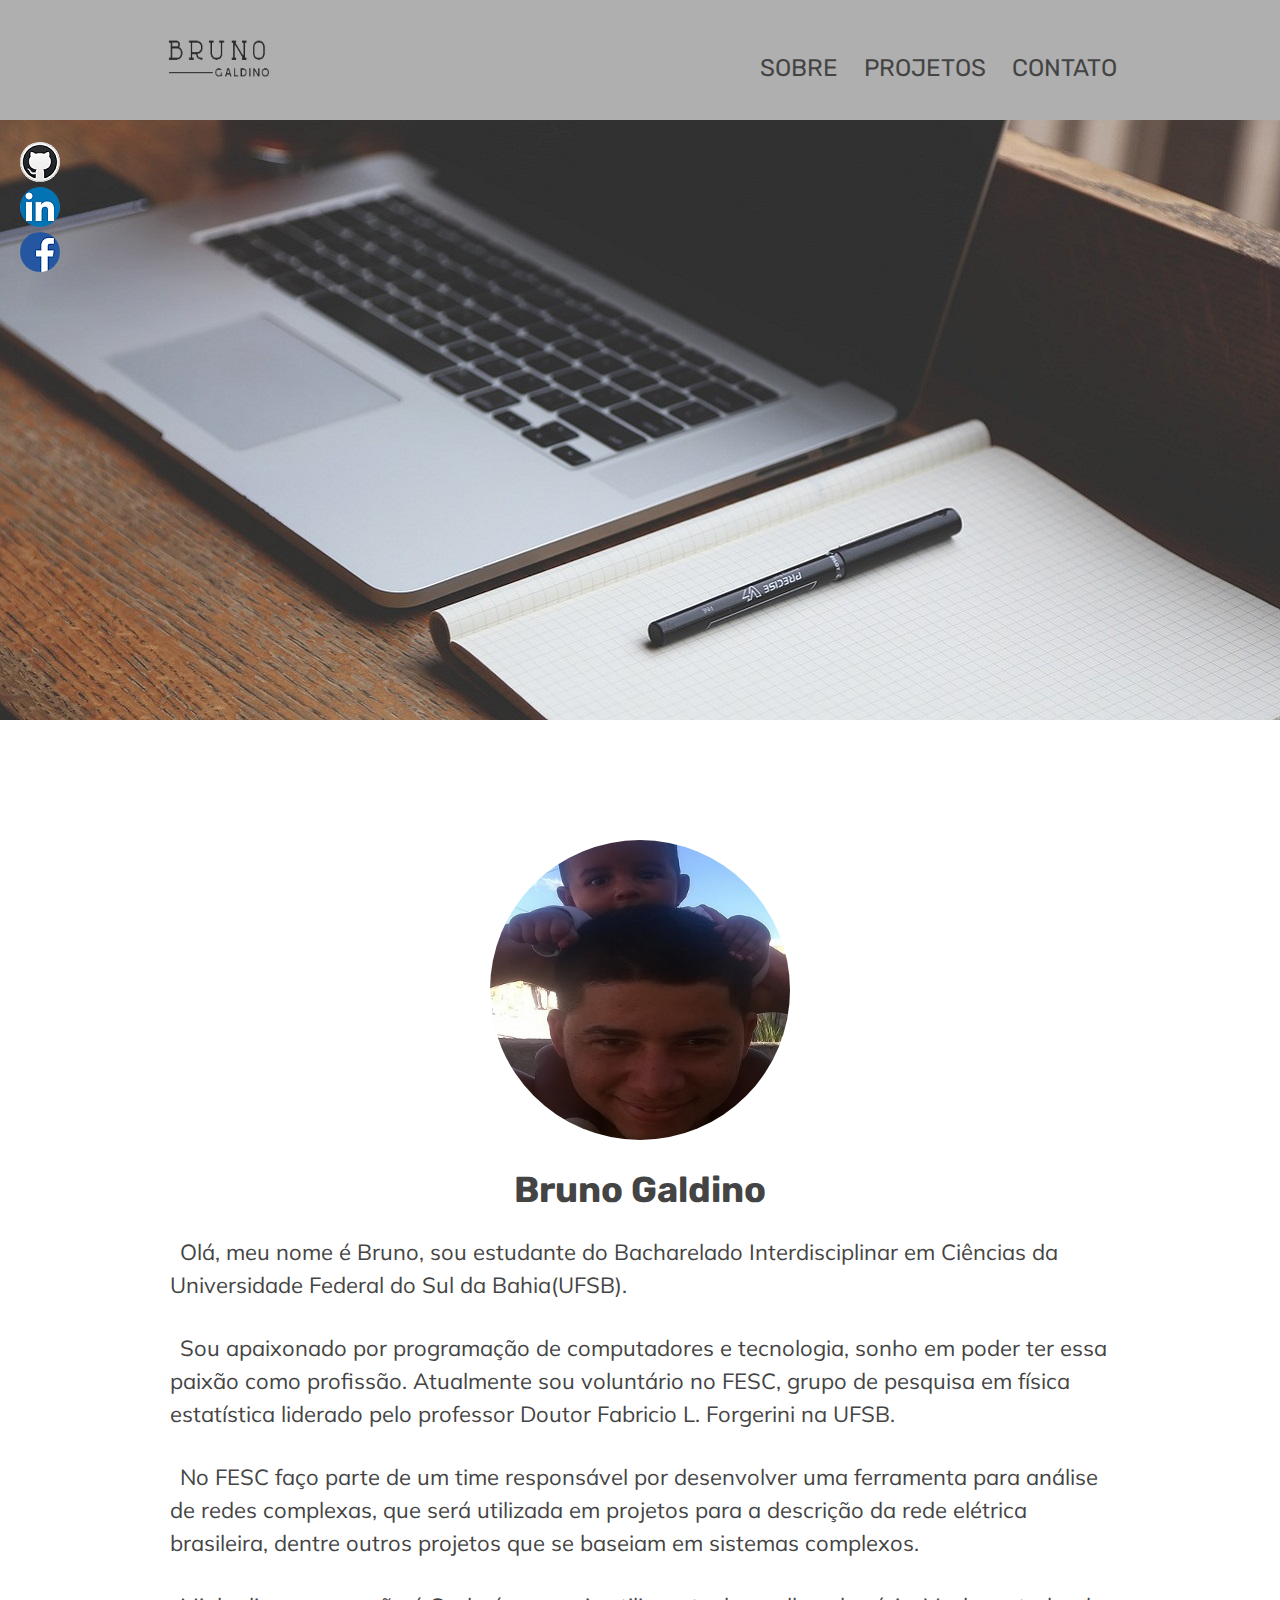
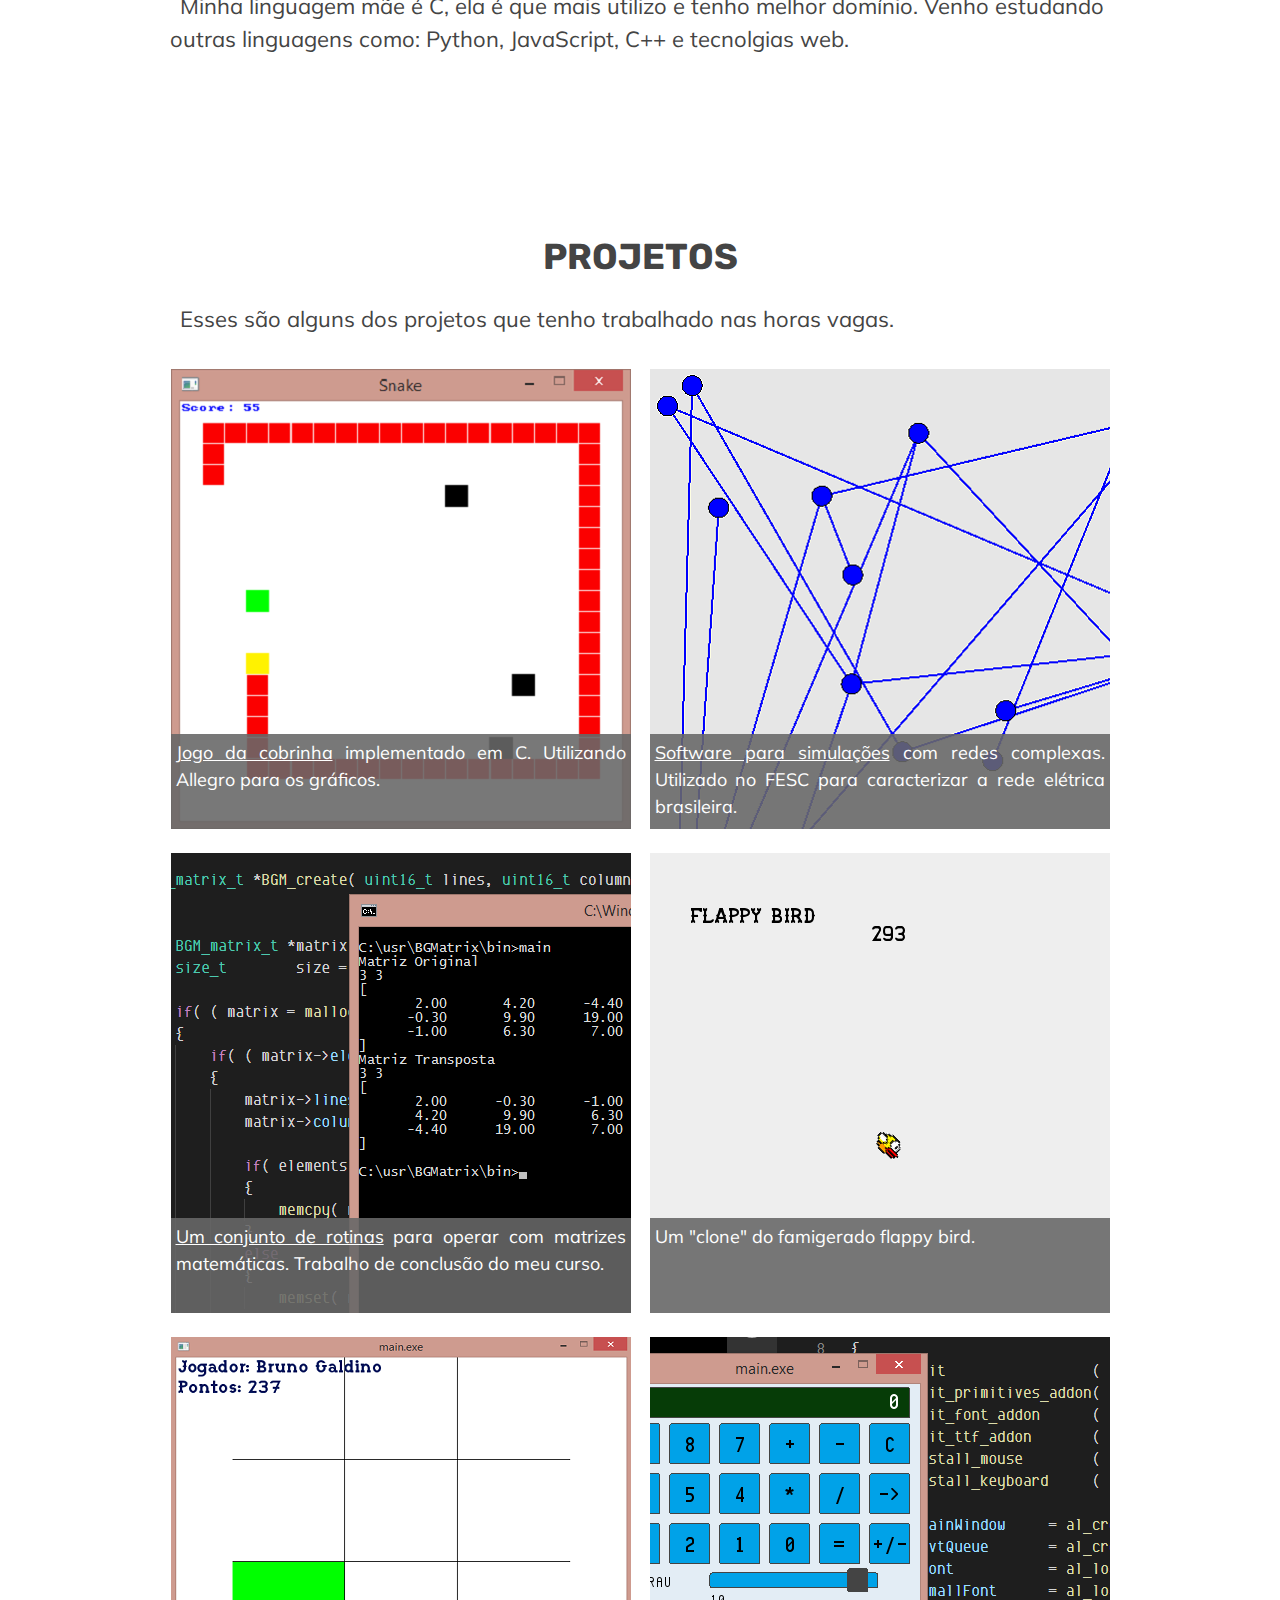
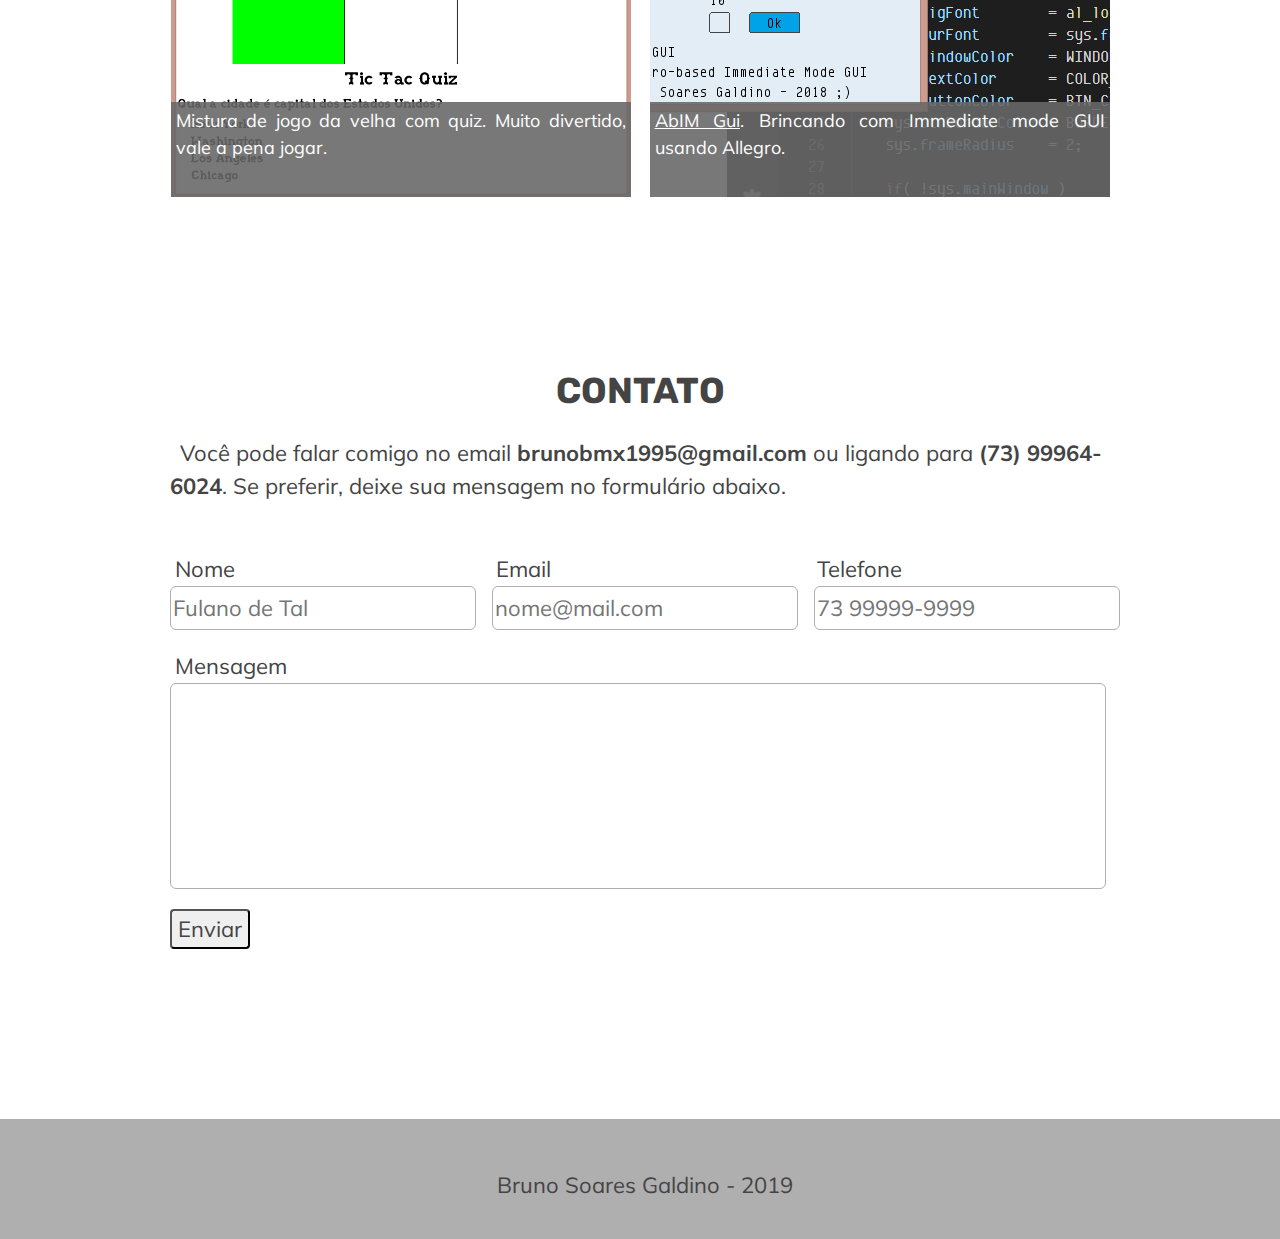
<file: index.html>
<!doctype HTML>

<html lang = "pt-br" >

    <head>

        <meta charset = "utf-8">
        <meta author  = "Bruno Galdino">
        <link rel = "stylesheet" href = "estilo.css">
        <link rel = "icon" href = "img/icone.png">

        <title>Bruno Galdino</title>

    </head>

    <body>
        
        <header id = "menu" >
            
            <nav class = "grid960" >
       
                <img src = "img/logo.png" class = "logo" alt = "Bruno Galdino" >
                
                <ul>

                    <li><a href="#sobre">SOBRE</a></li>
                    <li><a href="#projetos">PROJETOS</a></li>
                    <li><a href="#contato">CONTATO</a></li>
                
                </ul>

            </nav>

        </header>

        <div id = "social">
            
            <ul>
                <li><a href = "https://github.com/brunosoaresgaldino" target = "_blank">GitHub</a></li>
                <li><a href = "https://www.linkedin.com/in/brunosoaresgaldino" target = "_blank" >LinkedIn</a></li>
                <li><a href = "https://www.facebook.com/profile.php?id=100003630590452" target = "_blank" >Facebook</a></li>
            </ul>

        </div>


        <figure id = "foto_inicial" >

            <img src = "img/foto_inicial.jpg" >

        </figure>

        <section id  = "sobre" class = "grid960" >

            <img id  = "perfil" src = "img/perfil.jpg" class = "circular" >

            <h1>Bruno Galdino</h1>

            <p>Olá, meu nome é Bruno, sou estudante do Bacharelado Interdisciplinar em Ciências da Universidade Federal do Sul da Bahia(UFSB).</p>
            
            <p>
               Sou apaixonado por programação de computadores e tecnologia, sonho em poder ter essa paixão como profissão. Atualmente sou voluntário no FESC, grupo de pesquisa em física estatística liderado pelo professor Doutor Fabricio L. Forgerini na UFSB.
            </p>
                    
            <p>
                No FESC faço parte de um time responsável por desenvolver uma ferramenta para análise de redes complexas, que será utilizada em projetos para a descrição da rede elétrica brasileira, dentre outros projetos que se baseiam em sistemas complexos.
            </p>
                    
            <p>
                Minha linguagem mãe é C, ela é que mais utilizo e tenho melhor domínio. Venho estudando outras linguagens como: Python, JavaScript, C++ e tecnolgias web.
            </p>

        </section>

        <section id = "projetos" class = "grid960">

            <h1>PROJETOS</h1>

            <p>Esses são alguns dos projetos que tenho trabalhado nas horas vagas.</p>

            <table id = "painel_projetos">

                    <tr>
                            <td>
                                <figure>
        
                                    <img src = "img/snake.png">
                                    <figcaption>
                                        <a href = "https://github.com/BrunoSoaresGaldino/Snake" >
                                            Jogo da cobrinha</a> implementado em C. Utilizando Allegro para os gráficos.
                                        
                                    </figcaption>
        
                                </figure>
        
                            </td>
                            <td>
                                <figure>
        
                                    <img src = "img/analisador.png">
                                    
                                    <figcaption>                                    
                                        <a href = "https://github.com/BrunoSoaresGaldino/Analisador-de-Rede" >
                                        Software para simulações</a> com redes complexas. Utilizado no FESC para caracterizar a rede elétrica brasileira.
                                        
                                    </figcaption>
        
                                </figure>
            
                            </td>

                    </tr>   
                    
                    <tr>
                            <td>
                                
                                <figure>
            
                                    <img src = "img/bgmatrix.png">
                                    <figcaption>
                                        <a href = "https://github.com/BrunoSoaresGaldino/BGMatrix" >
                                        Um conjunto de rotinas</a> para operar com matrizes matemáticas. Trabalho de conclusão do meu curso.
                                    </figcaption>
            
                                </figure>
                
                            </td>
                                                                        
                    
                        <td>
                            <figure>

                                <img src = "img/flappy.png">
                                <figcaption>
                                    Um "clone" do famigerado flappy bird.
                                </figcaption>

                            </figure>

                        </td>
                    
                    </tr>

                    <tr>
                        <td>
                            <figure>
    
                                <img src = "img/quiz.png">
                                
                                <figcaption>
                                    Mistura de jogo da velha com quiz. Muito divertido, vale a pena jogar.
                                </figcaption>
    
                            </figure>
    
                        </td>
                        <td>
                                <figure>
        
                                    <img src = "img/gui.png">
                                    <figcaption>
                                        
                                        <a href="https://github.com/BrunoSoaresGaldino/AbIM" target = "_blank" >
                                        AbIM Gui</a>. Brincando com Immediate mode GUI usando Allegro.
                                    
                                    </figcaption>
        
                                </figure>
        
                            </td>

                </tr>

            </table>

        </section>

        <section id = "contato" class = "grid960 pt140">

            <h1>CONTATO</h1>

            <p>Você pode falar comigo no email <strong>brunobmx1995@gmail.com</strong> ou ligando para <strong>(73) 99964-6024</strong>. Se preferir, deixe sua mensagem no formulário abaixo.</p>

            <form id = "form_contato" action="https://formspree.io/brunobmx1995@gmail.com" method="POST">

                <label for = "form_field_nome">Nome</label> 
                <label for = "form_field_email">Email</label> 
                <label for = "form_field_tel" >Telefone</label>
                
                <input id = "form_field_nome" name = "Nome" type = "text" placeholder = "Fulano de Tal" required>
                <input id = "form_field_email" name = "Email" type = "email" placeholder = "nome@mail.com" required>
                <input id = "form_field_tel" name = "Telefone" placeholder = "73 99999-9999" pattern = "[0-9]{2} [0-9]{5}-[0-9]{4}" >
                
                <label for = "form_field_msg" id = "label_msg">Mensagem</label>
                <textarea id = "form_field_msg" name = "Mensagem"></textarea>
 
                <input type = "submit" id = "form_submit" value = "Enviar">

            </form>

        </section>

        <footer>

            <p>Bruno Soares Galdino - 2019</p>

        </footer>

    </body>

</html>
</file>
<file: estilo.css>
@import url("https://fonts.googleapis.com/css?family=Muli");
@import url("https://fonts.googleapis.com/css?family=Rubik");

html
{
    font-family:'Muli', sans-serif;
    font-size: 22px;
    color: #444;

    line-height: 33px;
}

body
{
    margin: 0;
    margin-top: 120px;
    position: relative;
}

h1
{
    font-family: 'Rubik',serif;
    font-size: 36px;

    text-align: center;
}

p
{
    margin: 30px 10px;
    text-indent: 10px;
}

#menu
{
    width: 100%;
    height: 120px;
    
    position: fixed;
    top:  0;
    left: 0;
    z-index: 1;

    background-color: #afafaf;
}

#menu nav
{
    position: absolute;
    height: 100%;
    padding: 0;

}

nav ul
{
    position: relative;
    top: 30px;
}

nav li
{ 
    position: relative;
    left: 480px;

    margin-right: 20px;
    
    display: inline-block;
}

nav li a
{
    font-family: 'Rubik',serif;
    font-size: 24px;
    color:inherit;
    text-decoration: none;
}

nav li:hover
{
    border-bottom: 4px solid #444;
}

.logo
{
    width: 120px;
    height: 60px;

    position: relative;
    top: 30px;
    
    float: left;
}

#foto_inicial
{
    width: 100%;
    height: 600px;
    margin: 0;
}

figure img 
{
    width:  100%;
    height: 100%;
}

#perfil
{
    width:  300px;
    height: 300px;
    
    position: relative;
    left: calc( 50% - 150px );
}

#painel_projetos
{
    width: 100%;
}

#painel_projetos figure
{
    width: 460px;
    height: 460px;
    margin: auto;
    margin-bottom: 20px;
}

#painel_projetos figcaption
{
    width:  450px;
    padding: 5px;
    height: 85px;
    
    position: relative;
    top: -104px;

    font-family: inherit;
    font-size: 18px;
    color: white;
    text-align: justify;
    line-height: 27px;

    background-color:rgba( 103,103,103, 0.89 );
    
}

#painel_projetos figcaption a
{
    color: inherit;
}

#form_contato *
{
    font-family: inherit;
    color: inherit;
    font-size: inherit;
}

#form_field_nome, #form_field_email, #form_field_tel
{
    width: 300px;
    height: 40px;
    
    margin-left: 10px;

    border: 1px solid #afafaf;
    border-radius: 6px;
}

#form_contato label
{
    display: inline-block;
    width: 300px;

    margin-left: 15px;
    margin-top: 20px;
}

#label_msg
{
    display: block;
}

#form_field_msg
{
    display: block;

    width: 930px;
    height: 200px;
    margin-left: 10px;
    border: 1px solid #afafaf;
    border-radius: 6px;

    resize: none;
}

#form_submit
{

    width:  80px;
    height: 40px;

    margin-left: 10px;
    margin-top: 20px;

    border-radius: 4px
}

#social
{
    height: 210px;
    position: fixed;
    
    left: 20px;
    top: 120px;
    z-index: 2;
}

#social ul
{
    padding: 0;
    list-style: none;
}

#social a
{
    display: block;
    width: 40px;
    height: 40px;
    
    border-radius: 100%;

    text-indent: -999px;
    
    margin-bottom: 5px; 

}

#social a[ href *= "github"]
{
    background-image: url( img/github.png);

}

#social a[ href *= "facebook"]
{
    
    background-image: url( img/facebook.png);

}

#social a[ href *= "linkedin" ]
{
    background-image: url( img/linkedin.png);
}

#contato
{
    padding-bottom: 140px;
}

.grid960
{
    width: 960px;

    position: relative;
    left: calc( ( 100% - 960px ) / 2 );
    padding: 0;
    margin:  0;
    padding-top:120px;
    padding-bottom: 10px;
}

.circular
{   
    border-radius: 100%;
}

footer
{
    width: 100%;
    height: 120px;
    background-color: #afafaf;
}

footer p
{
    position: relative;
    top:50px;
    text-align: center;
}
</file>
